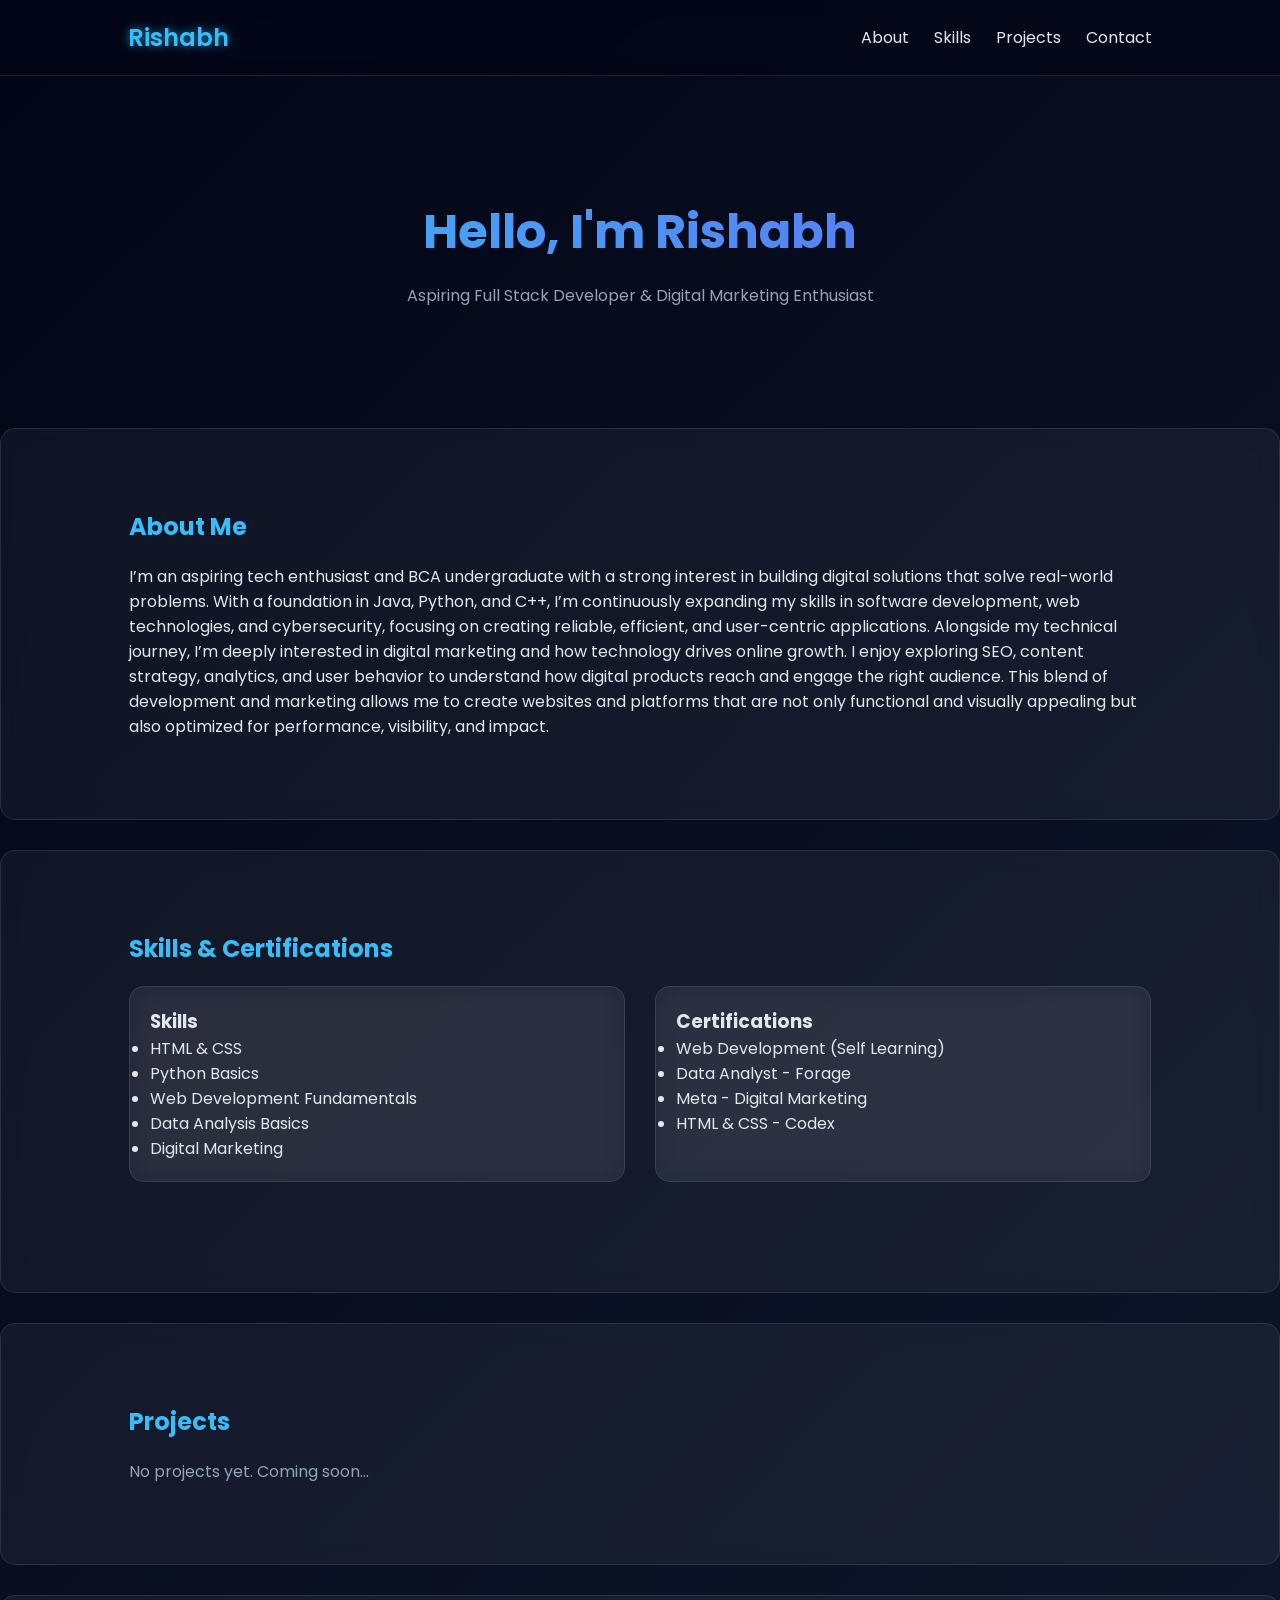
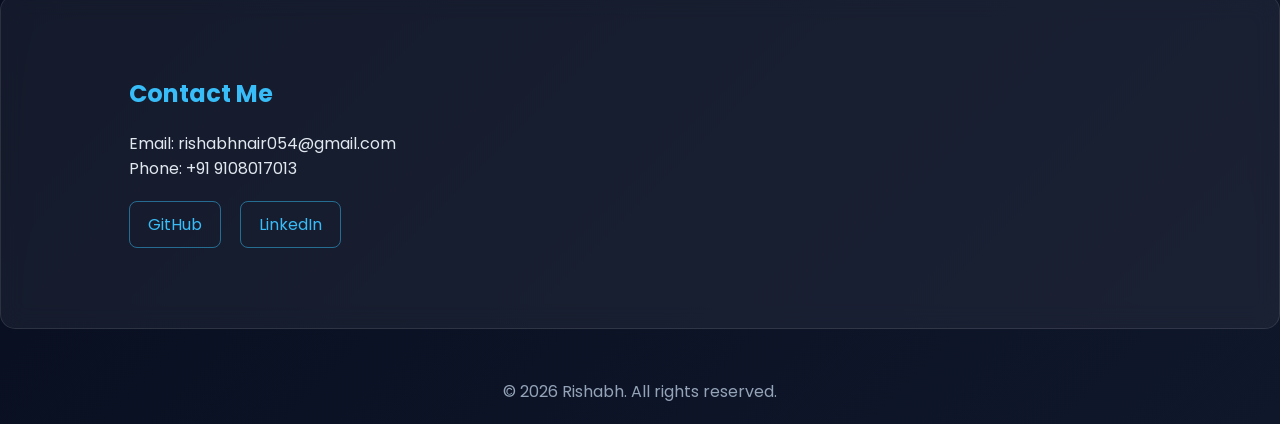
<file: index.html>
<!DOCTYPE html>
<html lang="en">
<head>
    <link href="https://fonts.googleapis.com/css2?family=Poppins:wght@300;400;600&display=swap" rel="stylesheet">
    <meta charset="UTF-8">
    <meta name="viewport" content="width=device-width, initial-scale=1.0">
    <title>Rishabh | Portfolio</title>
    <link rel="stylesheet" href="style.css">
</head>
<body>

    <!-- NAVBAR -->
    <nav>
        <h1>Rishabh</h1>
        <ul>
            <li><a href="#about">About</a></li>
            <li><a href="#skills">Skills</a></li>
            <li><a href="#projects">Projects</a></li>
            <li><a href="#contact">Contact</a></li>
        </ul>
    </nav>

    <!-- HERO -->
    <header class="fade-in">
        <h2>Hello, I'm Rishabh</h2>
        <p>Aspiring Full Stack Developer & Digital Marketing Enthusiast</p>
    </header>

    <!-- ABOUT -->
    <section id="about" class="fade-in">
        <h2>About Me</h2>
        <p>
            I’m an aspiring tech enthusiast and BCA undergraduate with a strong interest in building digital solutions that solve real-world problems. With a foundation in Java, Python, and C++, I’m continuously expanding my skills in software development, web technologies, and cybersecurity, focusing on creating reliable, efficient, and user-centric applications.



Alongside my technical journey, I’m deeply interested in digital marketing and how technology drives online growth. I enjoy exploring SEO, content strategy, analytics, and user behavior to understand how digital products reach and engage the right audience. This blend of development and marketing allows me to create websites and platforms that are not only functional and visually appealing but also optimized for performance, visibility, and impact.
        </p>
    </section>

    <!-- SKILLS + CERTIFICATIONS -->
    <section id="skills" class="fade-in">
        <h2>Skills & Certifications</h2>

        <div class="skills-container">
            <div>
                <h3>Skills</h3>
                <ul>
                    <li>HTML & CSS</li>
                    <li>Python Basics</li>
                    <li>Web Development Fundamentals</li>
                    <li>Data Analysis Basics</li>
                    <li>Digital Marketing</li>
                </ul>
            </div>

            <div>
                <h3>Certifications</h3>
                <ul>
                    <li>Web Development (Self Learning)</li>
                    <li>Data Analyst - Forage</li>
                    <li>Meta - Digital Marketing</li>
                    <li>HTML & CSS - Codex</li>
                </ul>
            </div>
        </div>
    </section>

    <!-- PROJECTS -->
    <section id="projects" class="fade-in">
        <h2>Projects</h2>
        <p>No projects yet. Coming soon...</p>
    </section>

    <!-- CONTACT -->
    <section id="contact" class="fade-in">
        <h2>Contact Me</h2>
        <p>Email: rishabhnair054@gmail.com</p>
        <p>Phone: +91 9108017013</p>

        <div class="socials">
         <a href="https://github.com/rishiRnair-github" target="_blank">GitHub</a>
         <a href="https://www.linkedin.com/in/rishabh-r-b3208a2bb/" target="_blank">LinkedIn</a>
        </div>
    </section>

    <footer>
        <p>© 2026 Rishabh. All rights reserved.</p>
    </footer>

<script>
    const elements = document.querySelectorAll('.fade-in');

    const observer = new IntersectionObserver(entries => {
        entries.forEach(entry => {
            if(entry.isIntersecting){
                entry.target.classList.add('show');
            }
        });
    });

    elements.forEach(el => observer.observe(el));
</script>

</body>
</html>
</file>
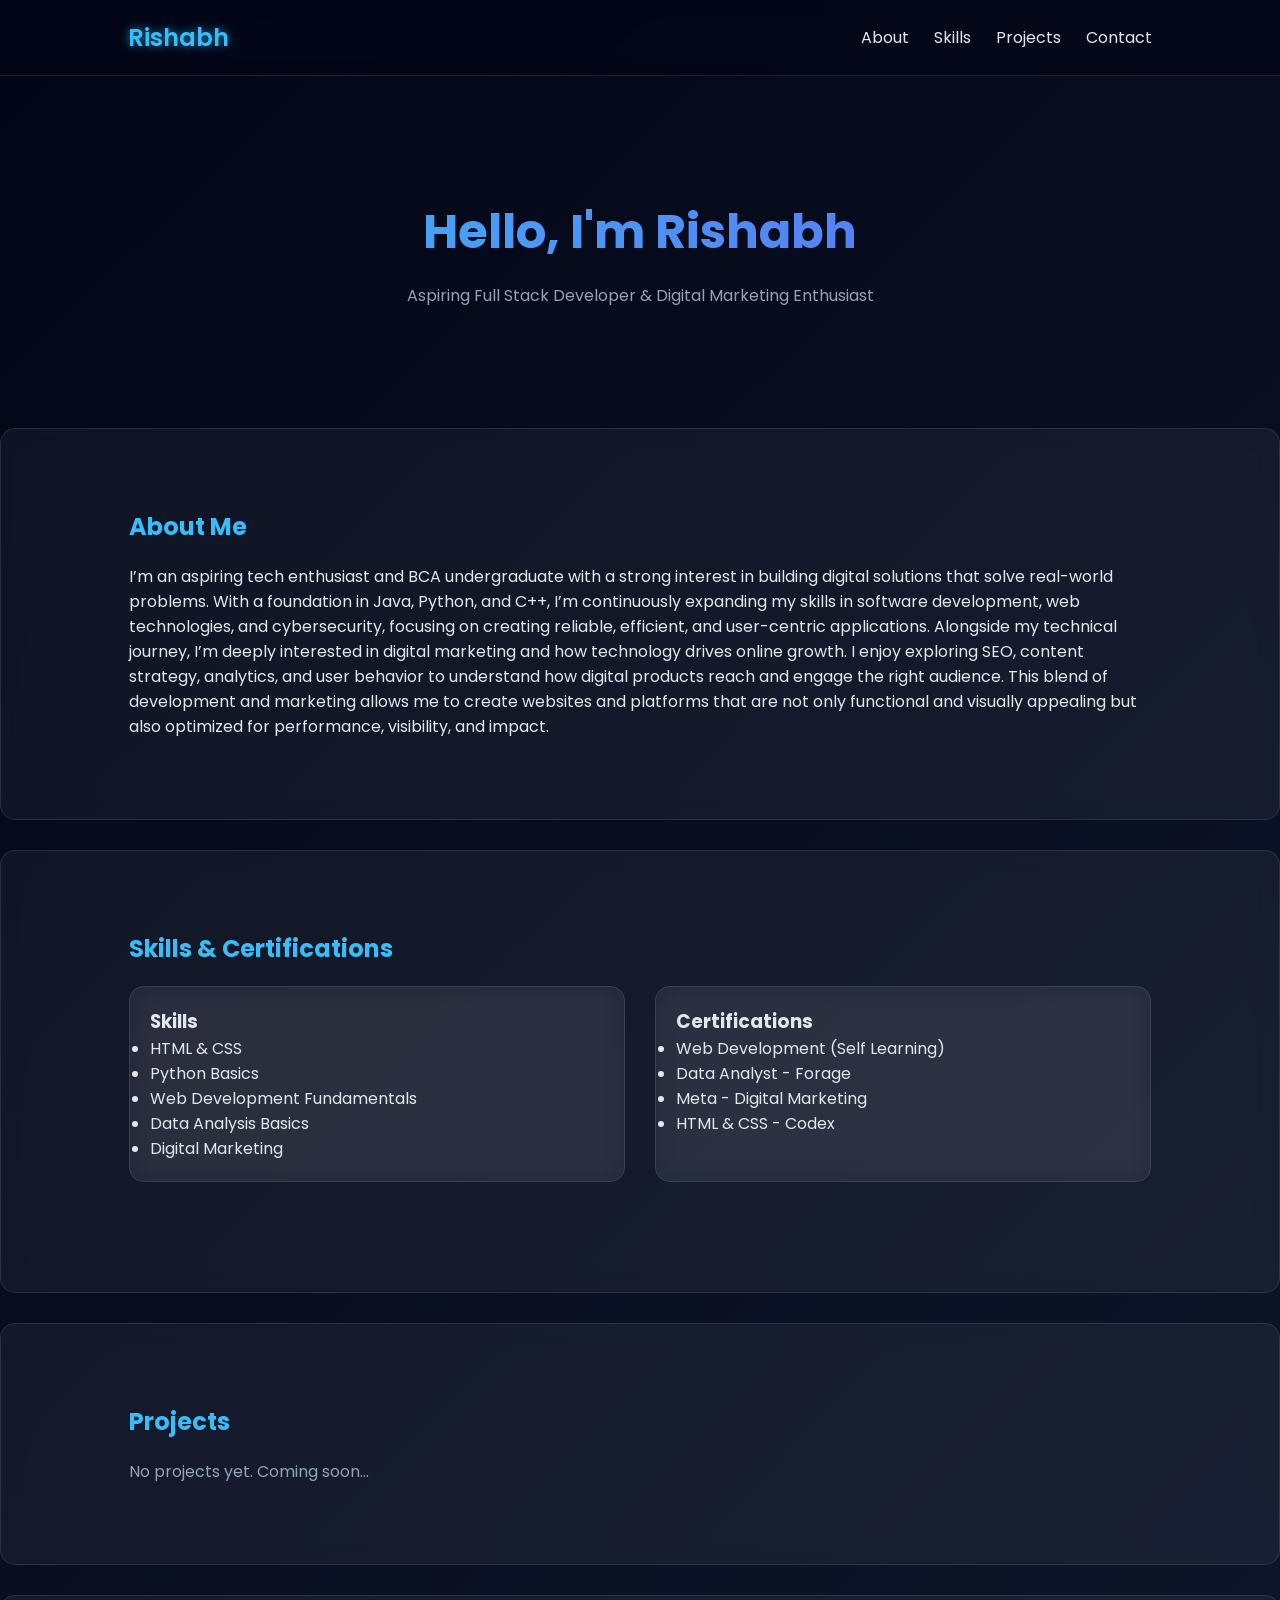
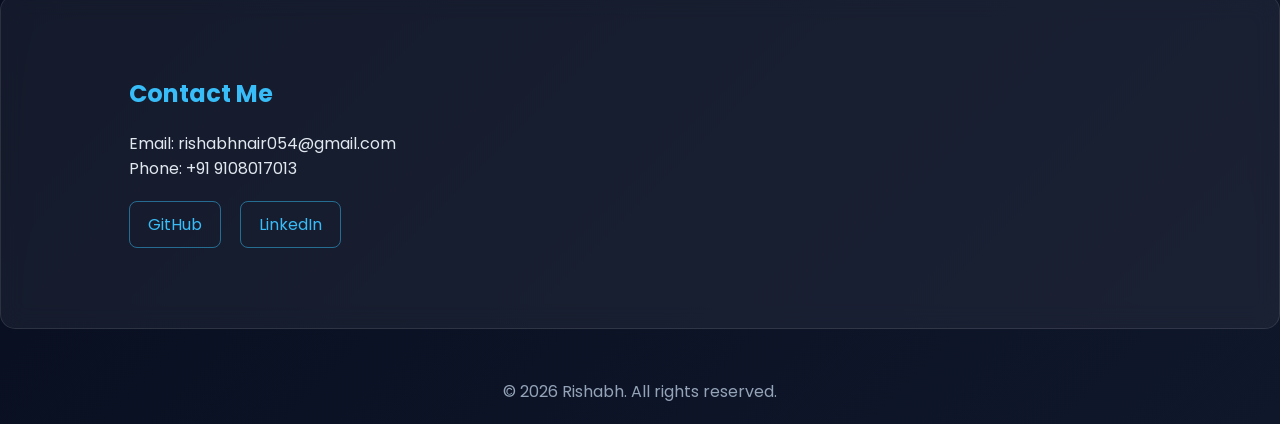
<file: portfolio/index.html>
<!DOCTYPE html>
<html lang="en">
<head>
    <link href="https://fonts.googleapis.com/css2?family=Poppins:wght@300;400;600&display=swap" rel="stylesheet">
    <meta charset="UTF-8">
    <meta name="viewport" content="width=device-width, initial-scale=1.0">
    <title>Rishabh | Portfolio</title>
    <link rel="stylesheet" href="style.css">
</head>
<body>

    <!-- NAVBAR -->
    <nav>
        <h1>Rishabh</h1>
        <ul>
            <li><a href="#about">About</a></li>
            <li><a href="#skills">Skills</a></li>
            <li><a href="#projects">Projects</a></li>
            <li><a href="#contact">Contact</a></li>
        </ul>
    </nav>

    <!-- HERO -->
    <header class="fade-in">
        <h2>Hello, I'm Rishabh</h2>
        <p>Aspiring Full Stack Developer & Digital Marketing Enthusiast</p>
    </header>

    <!-- ABOUT -->
    <section id="about" class="fade-in">
        <h2>About Me</h2>
        <p>
            I’m an aspiring tech enthusiast and BCA undergraduate with a strong interest in building digital solutions that solve real-world problems. With a foundation in Java, Python, and C++, I’m continuously expanding my skills in software development, web technologies, and cybersecurity, focusing on creating reliable, efficient, and user-centric applications.



Alongside my technical journey, I’m deeply interested in digital marketing and how technology drives online growth. I enjoy exploring SEO, content strategy, analytics, and user behavior to understand how digital products reach and engage the right audience. This blend of development and marketing allows me to create websites and platforms that are not only functional and visually appealing but also optimized for performance, visibility, and impact.
        </p>
    </section>

    <!-- SKILLS + CERTIFICATIONS -->
    <section id="skills" class="fade-in">
        <h2>Skills & Certifications</h2>

        <div class="skills-container">
            <div>
                <h3>Skills</h3>
                <ul>
                    <li>HTML & CSS</li>
                    <li>Python Basics</li>
                    <li>Web Development Fundamentals</li>
                    <li>Data Analysis Basics</li>
                    <li>Digital Marketing</li>
                </ul>
            </div>

            <div>
                <h3>Certifications</h3>
                <ul>
                    <li>Web Development (Self Learning)</li>
                    <li>Data Analyst - Forage</li>
                    <li>Meta - Digital Marketing</li>
                    <li>HTML & CSS - Codex</li>
                </ul>
            </div>
        </div>
    </section>

    <!-- PROJECTS -->
    <section id="projects" class="fade-in">
        <h2>Projects</h2>
        <p>No projects yet. Coming soon...</p>
    </section>

    <!-- CONTACT -->
    <section id="contact" class="fade-in">
        <h2>Contact Me</h2>
        <p>Email: rishabhnair054@gmail.com</p>
        <p>Phone: +91 9108017013</p>

        <div class="socials">
         <a href="https://github.com/rishiRnair-github" target="_blank">GitHub</a>
         <a href="https://www.linkedin.com/in/rishabh-r-b3208a2bb/" target="_blank">LinkedIn</a>
        </div>
    </section>

    <footer>
        <p>© 2026 Rishabh. All rights reserved.</p>
    </footer>

<script>
    const elements = document.querySelectorAll('.fade-in');

    const observer = new IntersectionObserver(entries => {
        entries.forEach(entry => {
            if(entry.isIntersecting){
                entry.target.classList.add('show');
            }
        });
    });

    elements.forEach(el => observer.observe(el));
</script>

</body>
</html>
</file>
<file: style.css>
/* RESET */
* {
    margin: 0;
    padding: 0;
    box-sizing: border-box;
    font-family: 'Poppins', sans-serif;
}

html {
    scroll-behavior: smooth;
}

body {
    background: linear-gradient(135deg, #020617, #0f172a);
    color: #e2e8f0;
}

/* NAVBAR (GLASS) */
nav {
    display: flex;
    align-items: center;
    padding: 20px 10%;
    position: sticky;
    top: 0;
    backdrop-filter: blur(10px);
    background: rgba(2, 6, 23, 0.6);
    border-bottom: 1px solid rgba(255,255,255,0.1);
}
nav h1 {
    text-shadow: 0 0 10px rgba(56,189,248,0.7);
}

nav h1 {
    
    color: #38bdf8;
    font-weight: 600;
}

nav ul {
    margin-left: auto;
    display: flex;
    gap: 25px;
    list-style: none;
}

nav ul li a {
    text-decoration: none;
    color: #e2e8f0;
    position: relative;
    transition: 0.3s;
}

nav ul li a:hover {
    color: #38bdf8;
}

/* HERO */
header {
    text-align: center;
    padding: 120px 20px;
}

header h2 {
    font-size: 3rem;
    background: linear-gradient(90deg, #38bdf8, #6366f1);
    -webkit-background-clip: text;
    color: transparent;
}

header p {
    margin-top: 15px;
    color: #94a3b8;
}

/* SECTIONS */
section {
    padding: 80px 10%;
}

/* GLASS CARD */
section, .skills-container div {
    background: rgba(255, 255, 255, 0.05);
    border-radius: 15px;
    backdrop-filter: blur(12px);
    border: 1px solid rgba(255,255,255,0.1);
    margin-bottom: 30px;
}

section h2 {
    margin-bottom: 20px;
    color: #38bdf8;
}

/* SKILLS */
.skills-container {
    display: flex;
    gap: 30px;
}

.skills-container div {
    flex: 1;
    padding: 20px;
    transition: 0.4s;
}

.skills-container div:hover {
    transform: translateY(-10px) scale(1.02);
    box-shadow: 0 15px 30px rgba(0,0,0,0.4);
}

/* PROJECTS */
#projects p {
    color: #94a3b8;
}

/* CONTACT */
.socials {
    margin-top: 20px;
}

.socials a {
    display: inline-block;
    margin-right: 15px;
    padding: 10px 18px;
    border-radius: 8px;
    text-decoration: none;
    color: #38bdf8;
    border: 1px solid rgba(56,189,248,0.5);
    transition: 0.3s;
}

.socials a:hover {
    background: #38bdf8;
    color: #020617;
}

/* FOOTER */
footer {
    text-align: center;
    padding: 20px;
    color: #94a3b8;
}

/* FADE IN */
.fade-in {
    opacity: 0;
    transform: translateY(40px);
}

/* ACTIVE ANIMATION */
.show {
    opacity: 1;
    transform: translateY(0);
    transition: all 1s ease;
}
</file>
<file: portfolio/style.css>
/* RESET */
* {
    margin: 0;
    padding: 0;
    box-sizing: border-box;
    font-family: 'Poppins', sans-serif;
}

html {
    scroll-behavior: smooth;
}

body {
    background: linear-gradient(135deg, #020617, #0f172a);
    color: #e2e8f0;
}

/* NAVBAR (GLASS) */
nav {
    display: flex;
    align-items: center;
    padding: 20px 10%;
    position: sticky;
    top: 0;
    backdrop-filter: blur(10px);
    background: rgba(2, 6, 23, 0.6);
    border-bottom: 1px solid rgba(255,255,255,0.1);
}
nav h1 {
    text-shadow: 0 0 10px rgba(56,189,248,0.7);
}

nav h1 {
    
    color: #38bdf8;
    font-weight: 600;
}

nav ul {
    margin-left: auto;
    display: flex;
    gap: 25px;
    list-style: none;
}

nav ul li a {
    text-decoration: none;
    color: #e2e8f0;
    position: relative;
    transition: 0.3s;
}

nav ul li a:hover {
    color: #38bdf8;
}

/* HERO */
header {
    text-align: center;
    padding: 120px 20px;
}

header h2 {
    font-size: 3rem;
    background: linear-gradient(90deg, #38bdf8, #6366f1);
    -webkit-background-clip: text;
    color: transparent;
}

header p {
    margin-top: 15px;
    color: #94a3b8;
}

/* SECTIONS */
section {
    padding: 80px 10%;
}

/* GLASS CARD */
section, .skills-container div {
    background: rgba(255, 255, 255, 0.05);
    border-radius: 15px;
    backdrop-filter: blur(12px);
    border: 1px solid rgba(255,255,255,0.1);
    margin-bottom: 30px;
}

section h2 {
    margin-bottom: 20px;
    color: #38bdf8;
}

/* SKILLS */
.skills-container {
    display: flex;
    gap: 30px;
}

.skills-container div {
    flex: 1;
    padding: 20px;
    transition: 0.4s;
}

.skills-container div:hover {
    transform: translateY(-10px) scale(1.02);
    box-shadow: 0 15px 30px rgba(0,0,0,0.4);
}

/* PROJECTS */
#projects p {
    color: #94a3b8;
}

/* CONTACT */
.socials {
    margin-top: 20px;
}

.socials a {
    display: inline-block;
    margin-right: 15px;
    padding: 10px 18px;
    border-radius: 8px;
    text-decoration: none;
    color: #38bdf8;
    border: 1px solid rgba(56,189,248,0.5);
    transition: 0.3s;
}

.socials a:hover {
    background: #38bdf8;
    color: #020617;
}

/* FOOTER */
footer {
    text-align: center;
    padding: 20px;
    color: #94a3b8;
}

/* FADE IN */
.fade-in {
    opacity: 0;
    transform: translateY(40px);
}

/* ACTIVE ANIMATION */
.show {
    opacity: 1;
    transform: translateY(0);
    transition: all 1s ease;
}
</file>
